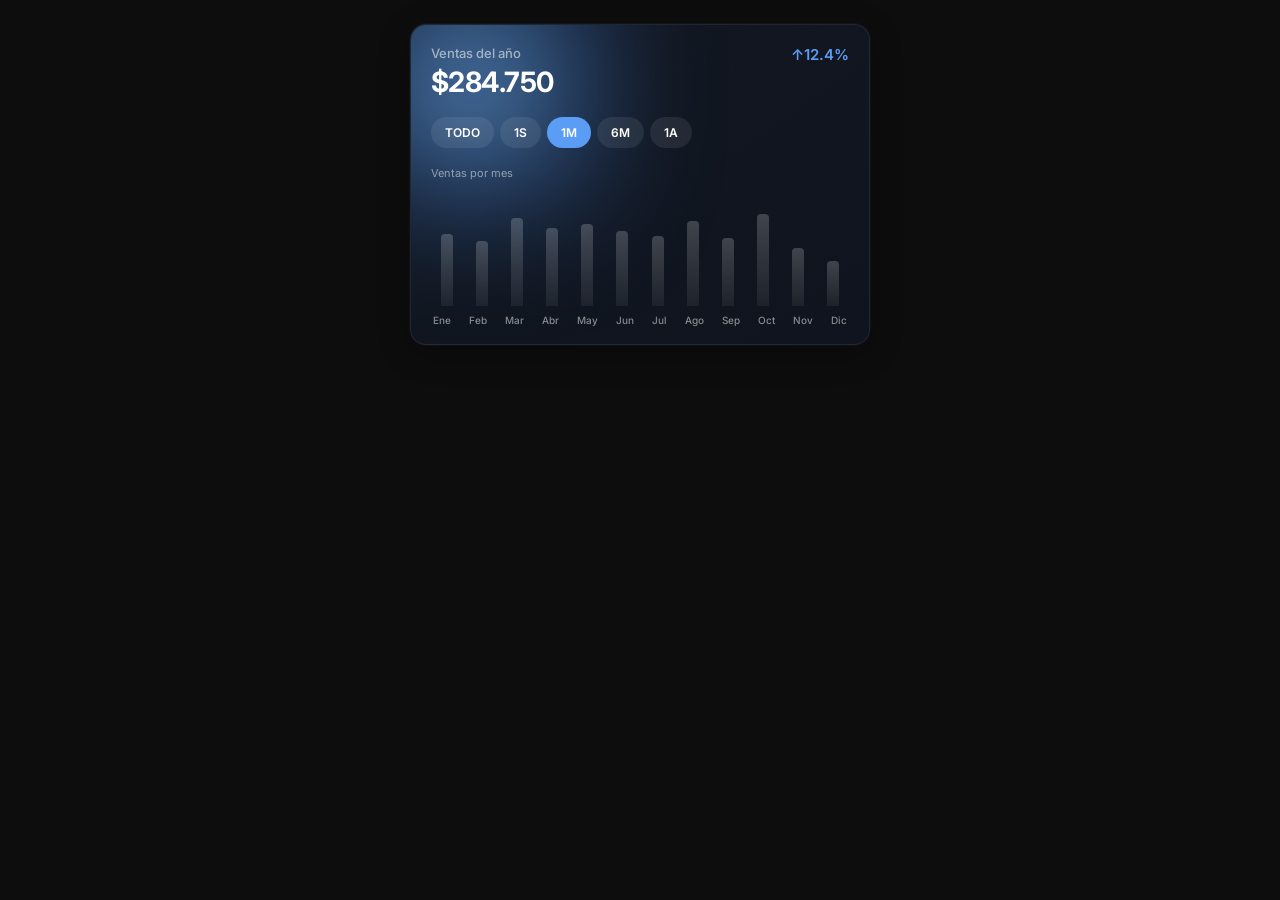
<file: chart-container.html>
<!DOCTYPE html>
<html lang="es">
<head>
    <meta charset="UTF-8">
    <meta name="viewport" content="width=device-width, initial-scale=1.0">
    <title>Dashboard</title>
    <link rel="preconnect" href="https://fonts.googleapis.com">
    <link rel="preconnect" href="https://fonts.gstatic.com" crossorigin>
    <link href="https://fonts.googleapis.com/css2?family=Inter:wght@400;500;600;700&display=swap" rel="stylesheet">
    <style>
        * {
            margin: 0;
            padding: 0;
            box-sizing: border-box;
        }

        body {
            min-height: 100vh;
            display: flex;
            flex-wrap: wrap;
            align-items: flex-start;
            justify-content: center;
            gap: 24px;
            background: #0d0d0d;
            font-family: 'Inter', -apple-system, BlinkMacSystemFont, sans-serif;
            padding: 24px;
        }

        .stock-card {
            width: 100%;
            max-width: 420px;
            background: #1a1a1a;
            border-radius: 16px;
            box-shadow: 8px 8px 24px rgba(0, 0, 0, 0.4);
            overflow: hidden;
            position: relative;
        }

        /* Esquina superior derecha con corte/curva */
        .stock-card::before {
            content: '';
            position: absolute;
            top: 0;
            right: 0;
            width: 24px;
            height: 24px;
            background: #0d0d0d;
            border-radius: 0 0 0 100%;
            z-index: 0;
        }

        .stock-card-inner {
            padding: 20px 20px 16px;
            position: relative;
            z-index: 1;
        }

        /* Cabecera: logo, nombre, ticker, menú */
        .card-header {
            display: flex;
            align-items: center;
            justify-content: space-between;
            margin-bottom: 16px;
        }

        .company-info {
            display: flex;
            align-items: center;
            gap: 12px;
        }

        .logo-wrap {
            width: 44px;
            height: 44px;
            border-radius: 50%;
            background: #1a1a1a;
            display: flex;
            align-items: center;
            justify-content: center;
            box-shadow: 0 0 0 2px rgba(255, 193, 7, 0.5), 0 0 16px rgba(255, 193, 7, 0.25);
        }

        .logo-wrap img {
            width: 28px;
            height: 28px;
            object-fit: contain;
        }

        .logo-placeholder {
            width: 28px;
            height: 28px;
            background: linear-gradient(135deg, #76b900 0%, #5a8f00 100%);
            border-radius: 50%;
            position: relative;
        }

        .logo-placeholder::after {
            content: '';
            position: absolute;
            top: 50%;
            left: 50%;
            transform: translate(-50%, -50%);
            width: 10px;
            height: 6px;
            border: 2px solid #1a1a1a;
            border-top: none;
            border-radius: 0 0 50% 50%;
        }

        .company-text h1 {
            font-size: 18px;
            font-weight: 700;
            color: #fff;
            letter-spacing: -0.02em;
        }

        .company-text .ticker {
            font-size: 13px;
            color: rgba(255, 255, 255, 0.6);
            font-weight: 500;
            margin-top: 2px;
        }

        .menu-btn {
            width: 32px;
            height: 32px;
            display: flex;
            align-items: center;
            justify-content: center;
            color: #fff;
            font-size: 18px;
            letter-spacing: 2px;
            cursor: pointer;
            background: none;
            border: none;
        }

        /* Precio y cambio */
        .price-row {
            display: flex;
            align-items: flex-start;
            justify-content: space-between;
            margin-bottom: 14px;
        }

        .price-main {
            font-size: 32px;
            font-weight: 700;
            color: #fff;
            letter-spacing: -0.02em;
        }

        .change-block {
            text-align: right;
        }

        .change-abs {
            display: inline-block;
            background: #ffc107;
            color: #1a1a1a;
            font-size: 12px;
            font-weight: 600;
            padding: 4px 8px;
            border-radius: 6px;
            margin-bottom: 4px;
        }

        .change-pct {
            display: flex;
            align-items: center;
            justify-content: flex-end;
            gap: 6px;
            font-size: 13px;
            font-weight: 600;
            color: #ffc107;
        }

        .change-pct::before {
            content: '';
            width: 6px;
            height: 6px;
            background: #ffc107;
            border-radius: 50%;
        }

        /* Gráfico */
        .chart-section {
            background: #252525;
            border-radius: 12px;
            padding: 12px 14px 10px;
            margin-bottom: 14px;
            position: relative;
        }

        .chart-title-row {
            display: flex;
            align-items: center;
            justify-content: space-between;
            margin-bottom: 8px;
        }

        .chart-title {
            font-size: 12px;
            color: rgba(255, 255, 255, 0.6);
            font-weight: 500;
        }

        .chart-badge {
            background: #ffc107;
            color: #1a1a1a;
            font-size: 11px;
            font-weight: 700;
            padding: 3px 8px;
            border-radius: 6px;
        }

        .chart-area {
            height: 80px;
            position: relative;
        }

        .chart-area svg {
            width: 100%;
            height: 100%;
            display: block;
        }

        .chart-times {
            display: flex;
            justify-content: space-between;
            margin-top: 6px;
            padding: 0 2px;
        }

        .chart-times span {
            font-size: 10px;
            color: rgba(255, 255, 255, 0.5);
            font-weight: 500;
        }

        /* Línea vertical discontinua */
        .chart-section::after {
            content: '';
            position: absolute;
            right: 24px;
            top: 44px;
            bottom: 32px;
            width: 1px;
            background: repeating-linear-gradient(
                to bottom,
                rgba(255, 255, 255, 0.15) 0,
                rgba(255, 255, 255, 0.15) 4px,
                transparent 4px,
                transparent 8px
            );
        }

        /* Pie: Open, USD, Key Events */
        .card-footer {
            display: flex;
            align-items: center;
            justify-content: space-around;
            gap: 8px;
            padding-top: 4px;
        }

        .footer-item {
            display: flex;
            align-items: center;
            gap: 8px;
            color: #fff;
            font-size: 13px;
            font-weight: 500;
            cursor: pointer;
            padding: 6px 10px;
            border-radius: 8px;
            transition: background 0.2s;
        }

        .footer-item:hover {
            background: rgba(255, 193, 7, 0.1);
        }

        .footer-item svg {
            width: 18px;
            height: 18px;
            flex-shrink: 0;
        }

        /* ========== Cash Flow Card ========== */
        .cashflow-card {
            width: 100%;
            max-width: 480px;
            background: #1a1a1a;
            border-radius: 16px;
            box-shadow: 8px 8px 24px rgba(0, 0, 0, 0.4);
            padding: 20px 20px 18px;
        }

        .cashflow-header {
            display: flex;
            align-items: flex-start;
            justify-content: space-between;
            margin-bottom: 20px;
        }

        .cashflow-title {
            font-size: 16px;
            font-weight: 600;
            color: #fff;
            margin-bottom: 4px;
        }

        .cashflow-total {
            font-size: 28px;
            font-weight: 700;
            color: #fff;
            letter-spacing: -0.02em;
        }

        .period-tabs {
            display: flex;
            background: #252525;
            border-radius: 999px;
            padding: 4px;
            gap: 2px;
        }

        .period-tab {
            padding: 8px 16px;
            border: none;
            border-radius: 999px;
            font-size: 13px;
            font-weight: 600;
            font-family: inherit;
            cursor: pointer;
            transition: background 0.2s, color 0.2s;
        }

        .period-tab.monthly {
            background: #fff;
            color: #333;
        }

        .period-tab.yearly {
            background: #ff6b35;
            color: #fff;
            display: flex;
            align-items: center;
            gap: 8px;
        }

        .period-tab.yearly::before {
            content: '';
            width: 8px;
            height: 8px;
            background: #fff;
            border-radius: 50%;
            box-shadow: inset 0 0 0 2px #ff6b35;
        }

        .cashflow-chart-wrap {
            position: relative;
            padding-left: 36px;
            padding-bottom: 28px;
        }

        .cashflow-y-axis {
            position: absolute;
            left: 0;
            top: 0;
            bottom: 28px;
            display: flex;
            flex-direction: column;
            justify-content: space-between;
            font-size: 11px;
            font-weight: 500;
            color: #fff;
        }

        .cashflow-bars {
            display: flex;
            align-items: flex-end;
            justify-content: space-between;
            gap: 8px;
            height: 140px;
        }

        .cashflow-bar-wrap {
            flex: 1;
            align-self: stretch;
            display: flex;
            flex-direction: column;
            align-items: center;
            justify-content: flex-end;
            position: relative;
        }

        .cashflow-bar-container {
            width: 100%;
            height: 124px;
            display: flex;
            align-items: flex-end;
            justify-content: center;
            flex-shrink: 0;
        }

        .cashflow-bar-wrap:hover .cashflow-tooltip {
            opacity: 1;
        }

        .cashflow-bar-wrap:hover .cashflow-bar {
            background: linear-gradient(180deg, #ff7b4a 0%, #e85a2a 50%, #c94a22 100%);
        }

        .cashflow-bar-wrap:hover .cashflow-bar-dot {
            opacity: 1;
        }

        .cashflow-bar-dot {
            width: 12px;
            height: 12px;
            border-radius: 50%;
            background: #fff;
            border: 2px solid #ff6b35;
            margin-bottom: 4px;
            opacity: 0;
            transition: opacity 0.2s;
            flex-shrink: 0;
        }

        .cashflow-bar {
            width: 100%;
            max-width: 32px;
            min-height: 8px;
            border-radius: 8px 8px 0 0;
            background: #333;
            transition: background 0.2s;
            flex-shrink: 0;
        }

        .cashflow-x-axis {
            display: flex;
            justify-content: space-between;
            margin-top: 8px;
            padding: 0 4px;
            font-size: 11px;
            font-weight: 500;
            color: #fff;
        }

        .cashflow-tooltip {
            position: absolute;
            left: 50%;
            bottom: 100%;
            transform: translateX(-50%) translateY(-12px);
            background: #252525;
            border-radius: 10px;
            padding: 12px 14px;
            min-width: 180px;
            box-shadow: 0 8px 24px rgba(0, 0, 0, 0.4);
            opacity: 0;
            pointer-events: none;
            transition: opacity 0.2s;
            z-index: 10;
        }

        .cashflow-tooltip-date {
            font-size: 12px;
            font-weight: 600;
            color: #fff;
            margin-bottom: 8px;
        }

        .cashflow-tooltip-row {
            font-size: 12px;
            color: #fff;
            margin-bottom: 4px;
        }

        .cashflow-tooltip-row:last-child {
            margin-bottom: 0;
        }

        /* ========== Your Balance Card ========== */
        .balance-card {
            width: 100%;
            max-width: 460px;
            background: linear-gradient(145deg, rgba(20, 25, 35, 0.95) 0%, rgba(15, 20, 30, 0.98) 100%);
            border: 1px solid rgba(100, 140, 200, 0.15);
            border-radius: 16px;
            box-shadow: 0 8px 32px rgba(0, 0, 0, 0.3), 0 0 0 1px rgba(255, 255, 255, 0.03);
            padding: 20px 20px 18px;
            position: relative;
            overflow: hidden;
        }

        .balance-card::before {
            content: '';
            position: absolute;
            top: -100px;
            left: -100px;
            width: 320px;
            height: 320px;
            background: radial-gradient(
                circle,
                rgba(140, 200, 255, 0.75) 0%,
                rgba(100, 175, 255, 0.55) 18%,
                rgba(91, 156, 244, 0.4) 35%,
                rgba(70, 140, 230, 0.28) 50%,
                rgba(55, 120, 210, 0.18) 65%,
                rgba(45, 100, 195, 0.1) 80%,
                transparent 100%
            );
            filter: blur(48px);
            pointer-events: none;
            z-index: 0;
        }

        .balance-card > * {
            position: relative;
            z-index: 1;
        }

        .balance-header {
            display: flex;
            align-items: flex-start;
            justify-content: space-between;
            margin-bottom: 18px;
        }

        .balance-label {
            font-size: 13px;
            font-weight: 500;
            color: rgba(255, 255, 255, 0.55);
            margin-bottom: 4px;
        }

        .balance-amount {
            font-size: 28px;
            font-weight: 700;
            color: #fff;
            letter-spacing: -0.02em;
        }

        .balance-change {
            font-size: 15px;
            font-weight: 600;
            color: #5b9cf4;
        }

        .balance-filters {
            display: flex;
            gap: 6px;
            margin-bottom: 18px;
            flex-wrap: wrap;
        }

        .balance-filter {
            padding: 8px 14px;
            border: none;
            border-radius: 999px;
            font-size: 12px;
            font-weight: 600;
            font-family: inherit;
            cursor: pointer;
            background: rgba(255, 255, 255, 0.08);
            color: #fff;
            transition: background 0.2s, color 0.2s;
        }

        .balance-filter:hover {
            background: rgba(255, 255, 255, 0.12);
        }

        .balance-filter.active {
            background: #5b9cf4;
            color: #fff;
        }

        .balance-chart-wrap {
            position: relative;
            height: 120px;
            display: flex;
            align-items: flex-end;
            gap: 3px;
        }

        .balance-bar-wrap {
            flex: 1;
            min-width: 0;
            height: 100%;
            align-self: stretch;
            display: flex;
            flex-direction: column;
            align-items: center;
            justify-content: flex-end;
            position: relative;
        }

        .balance-bar-wrap:hover .balance-tooltip {
        .balance-bar-wrap.highlighted .balance-bar {
            background: linear-gradient(180deg, #6eb0ff 0%, #4a90e2 100%);
            box-shadow: 0 0 12px rgba(91, 156, 244, 0.5);
        }

        .balance-bar-wrap.highlighted .balance-bar-dot {
            opacity: 1;
        }

        .balance-bar-wrap.highlighted .balance-tooltip {
            opacity: 1;
        }

        .balance-bar-wrap.highlighted .balance-bar {
            background: linear-gradient(180deg, #6eb0ff 0%, #4a90e2 100%);
            box-shadow: 0 0 12px rgba(91, 156, 244, 0.5);
        }

        .balance-bar-wrap.highlighted .balance-bar-dot {
            opacity: 1;
        }

        .balance-bar-wrap.highlighted .balance-tooltip {
            opacity: 1;
        }

        .balance-bar-wrap.highlighted .balance-bar {
            background: linear-gradient(180deg, #6eb0ff 0%, #4a90e2 100%);
            box-shadow: 0 0 12px rgba(91, 156, 244, 0.5);
        }

        .balance-bar-wrap.highlighted .balance-bar-dot {
            opacity: 1;
        }

        .balance-bar-wrap.highlighted .balance-tooltip {
            opacity: 1;
        }

            opacity: 1;
        }

        .balance-bar-wrap:hover .balance-bar {
            background: linear-gradient(180deg, #6eb0ff 0%, #4a90e2 100%);
            box-shadow: 0 0 12px rgba(91, 156, 244, 0.5);
        }

        .balance-bar-wrap:hover .balance-bar::after {
            animation: balance-glow-sweep 1.1s ease-out forwards;
            opacity: 1;
        }

        .balance-bar-wrap:hover .balance-bar-dot {
            opacity: 1;
        }

        .balance-bar-container {
            width: 100%;
            height: 100px;
            flex-shrink: 0;
            display: flex;
            align-items: flex-end;
            justify-content: center;
        }

        .balance-bar {
            width: 100%;
            max-width: 12px;
            min-height: 4px;
            border-radius: 4px 4px 0 0;
            background: linear-gradient(180deg, rgba(255, 255, 255, 0.2) 0%, rgba(255, 255, 255, 0.06) 100%);
            transition: background 0.2s, box-shadow 0.2s;
            position: relative;
            overflow: hidden;
        }

        .balance-bar::after {
            content: '';
            position: absolute;
            left: -2px;
            right: -2px;
            height: 50%;
            bottom: 0;
            background: linear-gradient(
                to top,
                transparent 0%,
                rgba(120, 190, 255, 0.25) 25%,
                rgba(200, 230, 255, 0.7) 50%,
                rgba(120, 190, 255, 0.25) 75%,
                transparent 100%
            );
            border-radius: 4px;
            box-shadow: 0 0 14px rgba(180, 220, 255, 0.6);
            transform: translateY(0);
            opacity: 0;
            pointer-events: none;
        }

        @keyframes balance-glow-sweep {
            0% {
                transform: translateY(0);
                opacity: 1;
            }
            100% {
                transform: translateY(-350%);
                opacity: 0.3;
            }
        }

        .balance-bar-dot {
            width: 6px;
            height: 6px;
            border-radius: 50%;
            background: #5b9cf4;
            margin-bottom: 2px;
            opacity: 0;
            transition: opacity 0.2s;
            flex-shrink: 0;
        }

        .balance-tooltip {
            position: absolute;
            left: 50%;
            bottom: 100%;
            transform: translateX(-50%) translateY(-8px);
            background: rgba(40, 45, 55, 0.95);
            border-radius: 8px;
            padding: 8px 12px;
            min-width: 80px;
            text-align: center;
            box-shadow: 0 4px 16px rgba(0, 0, 0, 0.4);
            opacity: 0;
            pointer-events: none;
            transition: opacity 0.2s;
            z-index: 10;
        }

        .balance-tooltip-date {
            font-size: 11px;
            color: rgba(255, 255, 255, 0.6);
            margin-bottom: 4px;
        }

        .balance-tooltip-amount {
            font-size: 14px;
            font-weight: 700;
            color: #fff;
        }

        .balance-chart-label {
            font-size: 11px;
            color: rgba(255, 255, 255, 0.5);
            margin-bottom: 6px;
        }

        .balance-x-axis {
            display: flex;
            justify-content: space-between;
            margin-top: 8px;
            padding: 0 2px;
            font-size: 10px;
            font-weight: 500;
            color: rgba(255, 255, 255, 0.5);
        }
    </style>
</head>
<body>

    <!-- Tarjeta Cash Flow -->
    <!-- <div class="cashflow-card">
        <div class="cashflow-header">
            <div>
                <div class="cashflow-title">Cash Flow</div>
                <div class="cashflow-total">$540,323.45</div>
            </div>
            <div class="period-tabs">
                <button type="button" class="period-tab monthly">Monthly</button>
                <button type="button" class="period-tab yearly">Yearly</button>
            </div>
        </div>
        <div class="cashflow-chart-wrap">
            <div class="cashflow-y-axis">
                <span>50k</span>
                <span>40k</span>
                <span>30k</span>
                <span>20k</span>
                <span>10k</span>
                <span>0k</span>
            </div>
            <div class="cashflow-bars">
                <div class="cashflow-bar-wrap">
                    <span class="cashflow-bar-dot"></span>
                    <div class="cashflow-bar-container">
                        <div class="cashflow-bar" style="height: 58%;"></div>
                    </div>
                    <div class="cashflow-tooltip">
                        <div class="cashflow-tooltip-date">January 23, 2026</div>
                        <div class="cashflow-tooltip-row">Cashflow: $29,200.00</div>
                        <div class="cashflow-tooltip-row">Inflow: -$5,120.00</div>
                    </div>
                </div>
                <div class="cashflow-bar-wrap">
                    <span class="cashflow-bar-dot"></span>
                    <div class="cashflow-bar-container">
                        <div class="cashflow-bar" style="height: 48%;"></div>
                    </div>
                    <div class="cashflow-tooltip">
                        <div class="cashflow-tooltip-date">February 23, 2026</div>
                        <div class="cashflow-tooltip-row">Cashflow: $24,100.00</div>
                        <div class="cashflow-tooltip-row">Inflow: -$6,300.00</div>
                    </div>
                </div>
                <div class="cashflow-bar-wrap">
                    <span class="cashflow-bar-dot"></span>
                    <div class="cashflow-bar-container">
                        <div class="cashflow-bar" style="height: 88%;"></div>
                    </div>
                    <div class="cashflow-tooltip">
                        <div class="cashflow-tooltip-date">July 23, 2026</div>
                        <div class="cashflow-tooltip-row">Cashflow: $33,847.00</div>
                        <div class="cashflow-tooltip-row">Inflow: -$7,456.00</div>
                    </div>
                </div>
                <div class="cashflow-bar-wrap">
                    <span class="cashflow-bar-dot"></span>
                    <div class="cashflow-bar-container">
                        <div class="cashflow-bar" style="height: 42%;"></div>
                    </div>
                    <div class="cashflow-tooltip">
                        <div class="cashflow-tooltip-date">April 23, 2026</div>
                        <div class="cashflow-tooltip-row">Cashflow: $21,050.00</div>
                        <div class="cashflow-tooltip-row">Inflow: -$4,200.00</div>
                    </div>
                </div>
                <div class="cashflow-bar-wrap">
                    <span class="cashflow-bar-dot"></span>
                    <div class="cashflow-bar-container">
                        <div class="cashflow-bar" style="height: 68%;"></div>
                    </div>
                    <div class="cashflow-tooltip">
                        <div class="cashflow-tooltip-date">May 23, 2026</div>
                        <div class="cashflow-tooltip-row">Cashflow: $34,100.00</div>
                        <div class="cashflow-tooltip-row">Inflow: -$8,100.00</div>
                    </div>
                </div>
                <div class="cashflow-bar-wrap">
                    <span class="cashflow-bar-dot"></span>
                    <div class="cashflow-bar-container">
                        <div class="cashflow-bar" style="height: 52%;"></div>
                    </div>
                    <div class="cashflow-tooltip">
                        <div class="cashflow-tooltip-date">June 23, 2026</div>
                        <div class="cashflow-tooltip-row">Cashflow: $26,400.00</div>
                        <div class="cashflow-tooltip-row">Inflow: -$5,800.00</div>
                    </div>
                </div>
                <div class="cashflow-bar-wrap">
                    <span class="cashflow-bar-dot"></span>
                    <div class="cashflow-bar-container">
                        <div class="cashflow-bar" style="height: 38%;"></div>
                    </div>
                    <div class="cashflow-tooltip">
                        <div class="cashflow-tooltip-date">July 23, 2026</div>
                        <div class="cashflow-tooltip-row">Cashflow: $19,200.00</div>
                        <div class="cashflow-tooltip-row">Inflow: -$3,500.00</div>
                    </div>
                </div>
            </div>
            <div class="cashflow-x-axis">
                <span>Jan</span>
                <span>Feb</span>
                <span>Mar</span>
                <span>Apr</span>
                <span>May</span>
                <span>Jun</span>
                <span>Jul</span>
            </div>
        </div>
    </div> -->

    <!-- Tarjeta Ventas del año -->
    <div class="balance-card">
        <div class="balance-header">
            <div>
                <div class="balance-label">Ventas del año</div>
                <div class="balance-amount">$284.750</div>
            </div>
            <div class="balance-change">↑12.4%</div>
        </div>
        <div class="balance-filters">
            <button type="button" class="balance-filter">TODO</button>
            <button type="button" class="balance-filter">1S</button>
            <button type="button" class="balance-filter active">1M</button>
            <button type="button" class="balance-filter">6M</button>
            <button type="button" class="balance-filter">1A</button>
        </div>
        <div class="balance-chart-label">Ventas por mes</div>
        <div class="balance-chart-wrap">
            <div class="balance-bar-wrap">
                <span class="balance-bar-dot"></span>
                <div class="balance-bar-container">
                    <div class="balance-bar" style="height: 72%;"></div>
                </div>
                <div class="balance-tooltip">
                    <div class="balance-tooltip-date">Ene 2025</div>
                    <div class="balance-tooltip-amount">$28.400</div>
                </div>
            </div>
            <div class="balance-bar-wrap">
                <span class="balance-bar-dot"></span>
                <div class="balance-bar-container">
                    <div class="balance-bar" style="height: 65%;"></div>
                </div>
                <div class="balance-tooltip">
                    <div class="balance-tooltip-date">Feb 2025</div>
                    <div class="balance-tooltip-amount">$25.200</div>
                </div>
            </div>
            <div class="balance-bar-wrap">
                <span class="balance-bar-dot"></span>
                <div class="balance-bar-container">
                    <div class="balance-bar" style="height: 88%;"></div>
                </div>
                <div class="balance-tooltip">
                    <div class="balance-tooltip-date">Mar 2025</div>
                    <div class="balance-tooltip-amount">$32.100</div>
                </div>
            </div>
            <div class="balance-bar-wrap">
                <span class="balance-bar-dot"></span>
                <div class="balance-bar-container">
                    <div class="balance-bar" style="height: 78%;"></div>
                </div>
                <div class="balance-tooltip">
                    <div class="balance-tooltip-date">Abr 2025</div>
                    <div class="balance-tooltip-amount">$28.900</div>
                </div>
            </div>
            <div class="balance-bar-wrap">
                <span class="balance-bar-dot"></span>
                <div class="balance-bar-container">
                    <div class="balance-bar" style="height: 82%;"></div>
                </div>
                <div class="balance-tooltip">
                    <div class="balance-tooltip-date">May 2025</div>
                    <div class="balance-tooltip-amount">$30.200</div>
                </div>
            </div>
            <div class="balance-bar-wrap">
                <span class="balance-bar-dot"></span>
                <div class="balance-bar-container">
                    <div class="balance-bar" style="height: 75%;"></div>
                </div>
                <div class="balance-tooltip">
                    <div class="balance-tooltip-date">Jun 2025</div>
                    <div class="balance-tooltip-amount">$27.500</div>
                </div>
            </div>
            <div class="balance-bar-wrap">
                <span class="balance-bar-dot"></span>
                <div class="balance-bar-container">
                    <div class="balance-bar" style="height: 70%;"></div>
                </div>
                <div class="balance-tooltip">
                    <div class="balance-tooltip-date">Jul 2025</div>
                    <div class="balance-tooltip-amount">$26.100</div>
                </div>
            </div>
            <div class="balance-bar-wrap">
                <span class="balance-bar-dot"></span>
                <div class="balance-bar-container">
                    <div class="balance-bar" style="height: 85%;"></div>
                </div>
                <div class="balance-tooltip">
                    <div class="balance-tooltip-date">Ago 2025</div>
                    <div class="balance-tooltip-amount">$31.050</div>
                </div>
            </div>
            <div class="balance-bar-wrap">
                <span class="balance-bar-dot"></span>
                <div class="balance-bar-container">
                    <div class="balance-bar" style="height: 68%;"></div>
                </div>
                <div class="balance-tooltip">
                    <div class="balance-tooltip-date">Sep 2025</div>
                    <div class="balance-tooltip-amount">$24.800</div>
                </div>
            </div>
            <div class="balance-bar-wrap">
                <span class="balance-bar-dot"></span>
                <div class="balance-bar-container">
                    <div class="balance-bar" style="height: 92%;"></div>
                </div>
                <div class="balance-tooltip">
                    <div class="balance-tooltip-date">Oct 2025</div>
                    <div class="balance-tooltip-amount">$33.500</div>
                </div>
            </div>
            <div class="balance-bar-wrap">
                <span class="balance-bar-dot"></span>
                <div class="balance-bar-container">
                    <div class="balance-bar" style="height: 58%;"></div>
                </div>
                <div class="balance-tooltip">
                    <div class="balance-tooltip-date">Nov 2025</div>
                    <div class="balance-tooltip-amount">$21.200</div>
                </div>
            </div>
            <div class="balance-bar-wrap">
                <span class="balance-bar-dot"></span>
                <div class="balance-bar-container">
                    <div class="balance-bar" style="height: 45%;"></div>
                </div>
                <div class="balance-tooltip">
                    <div class="balance-tooltip-date">Dic 2025</div>
                    <div class="balance-tooltip-amount">$16.600</div>
                </div>
            </div>
        </div>
        <div class="balance-x-axis">
            <span>Ene</span>
            <span>Feb</span>
            <span>Mar</span>
            <span>Abr</span>
            <span>May</span>
            <span>Jun</span>
            <span>Jul</span>
            <span>Ago</span>
            <span>Sep</span>
            <span>Oct</span>
            <span>Nov</span>
            <span>Dic</span>
        </div>
    </div>
</body>
</html>
</file>
